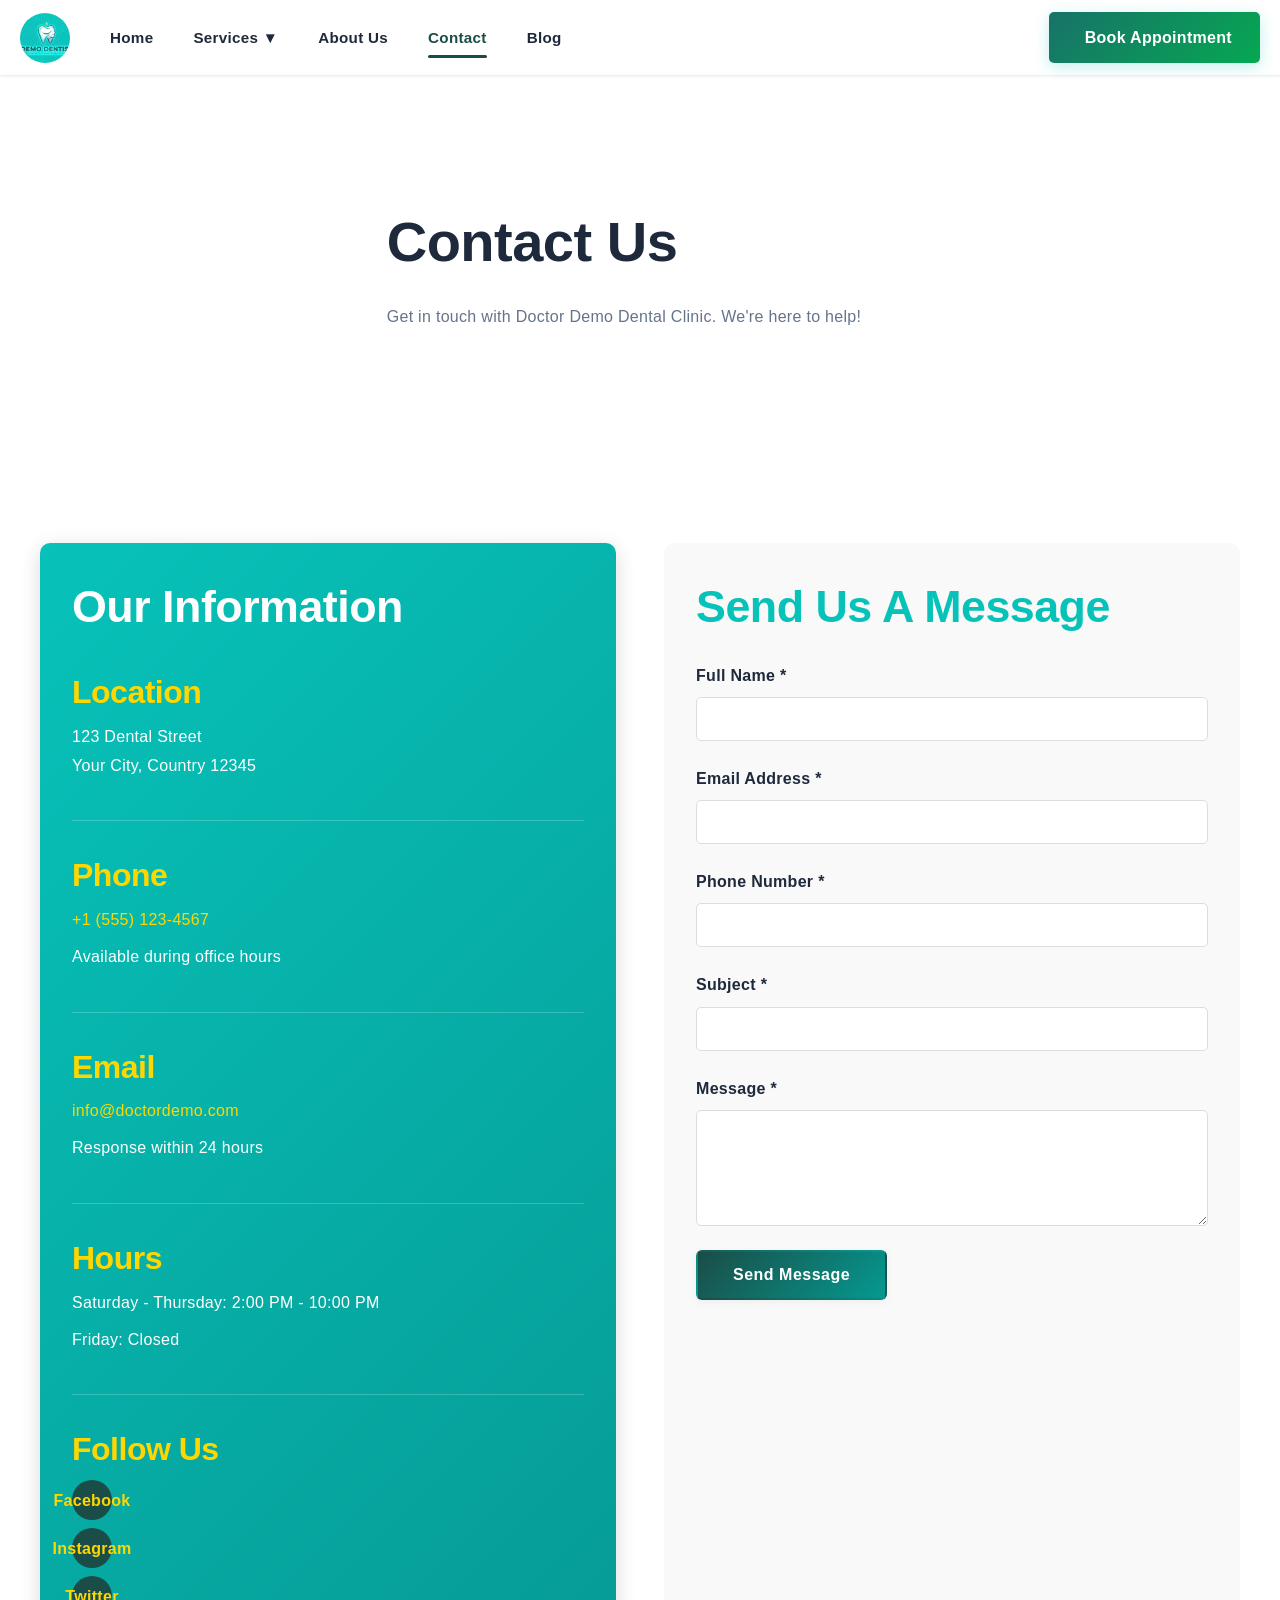
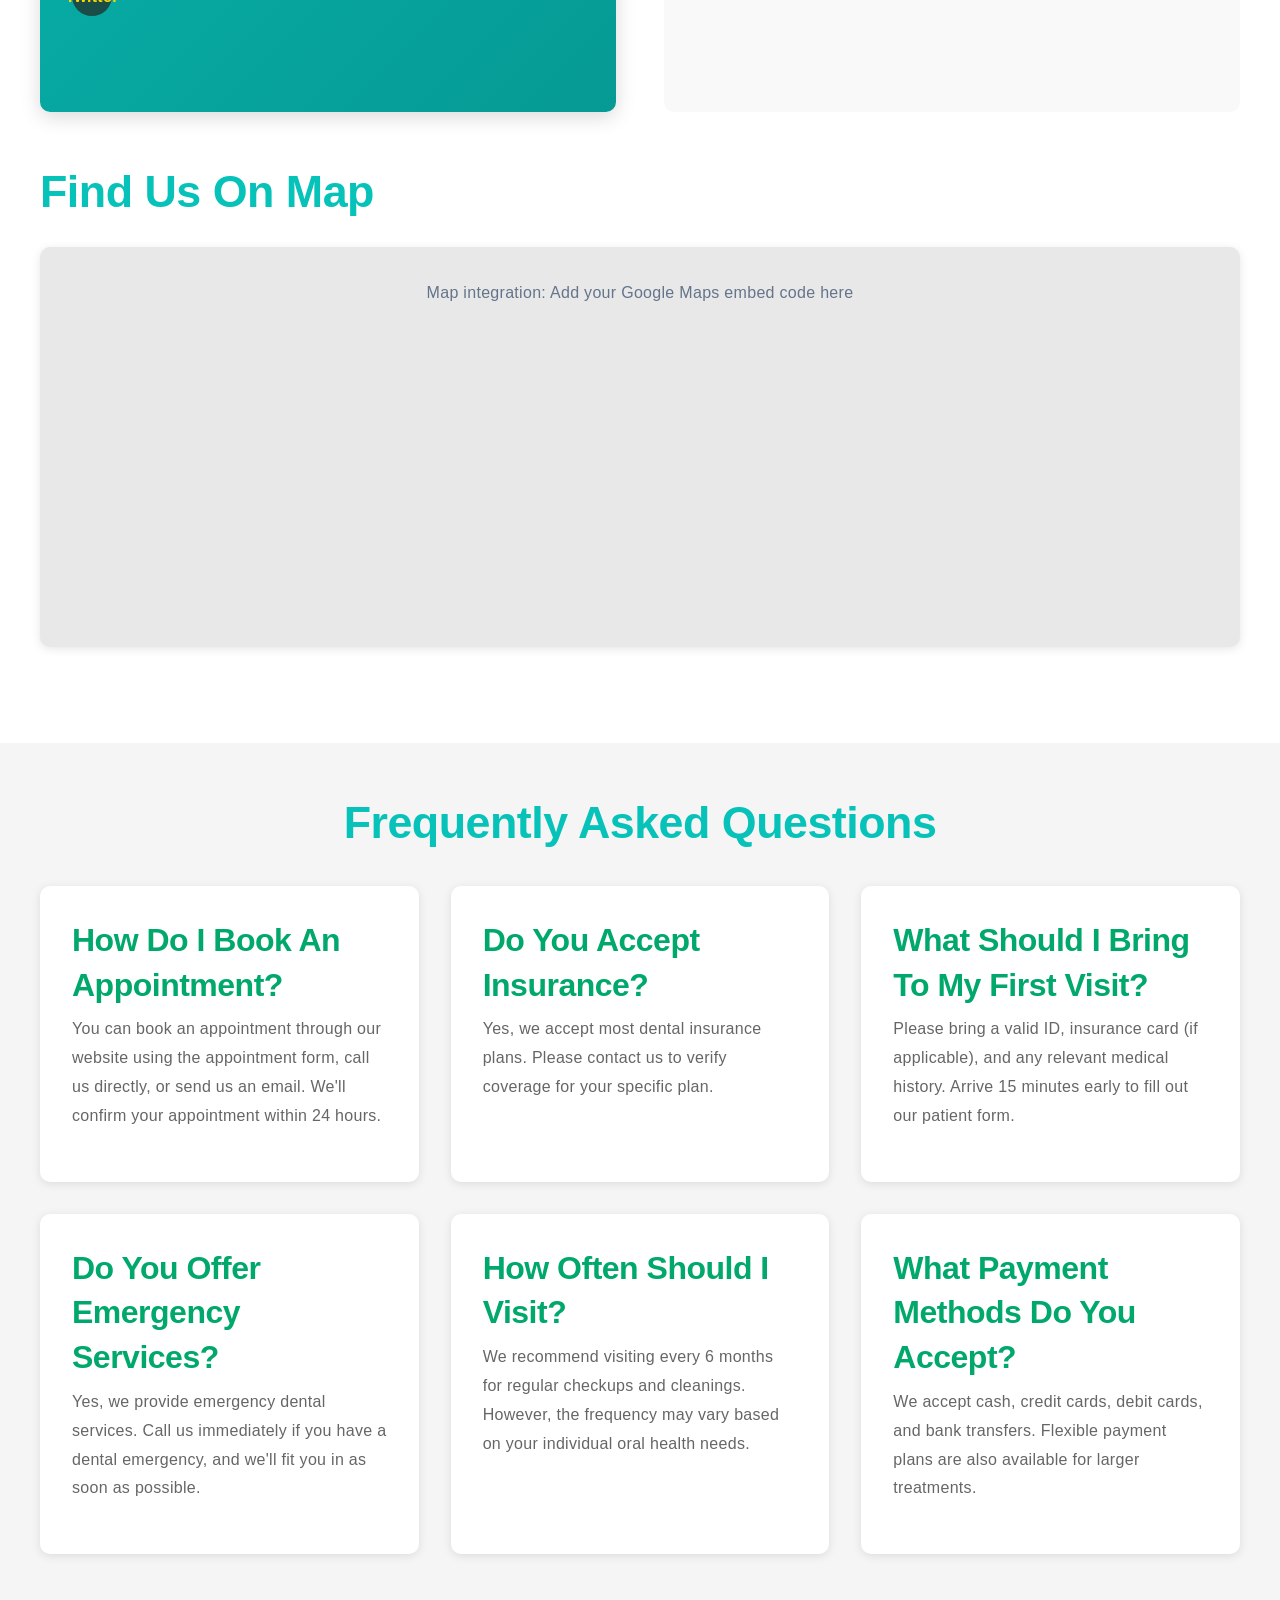
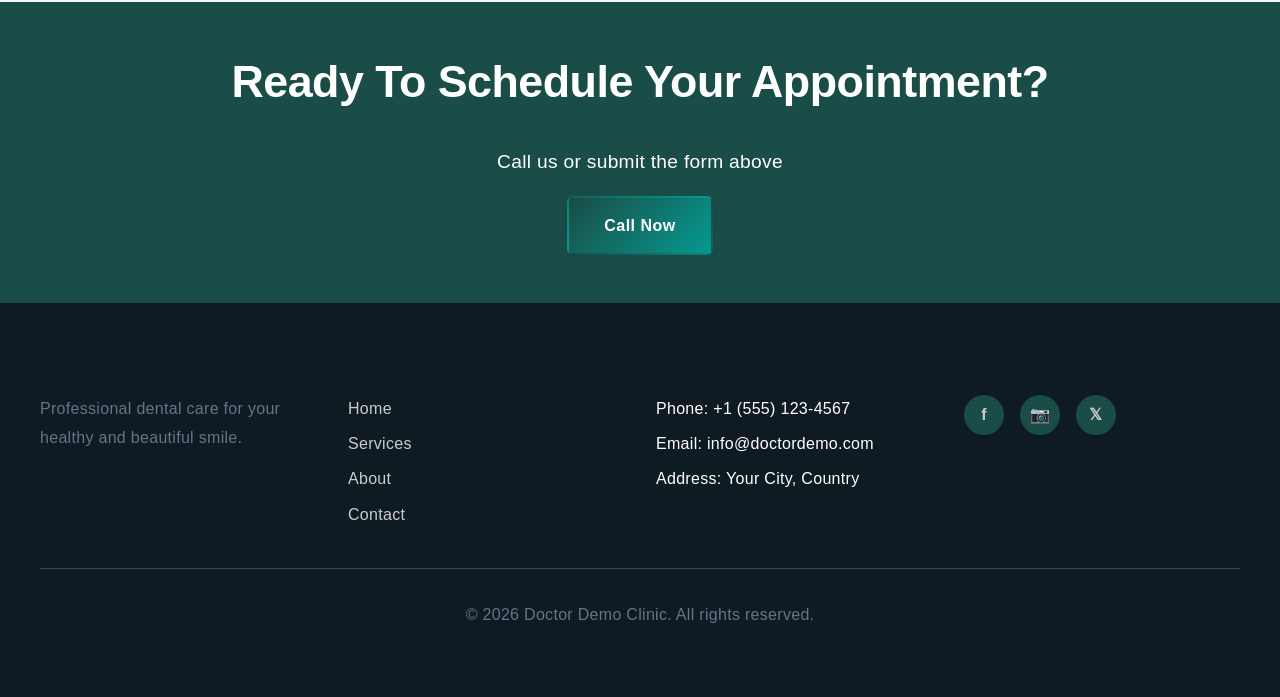
<file: pages/contact.html>
<!DOCTYPE html>
<html lang="en-US">
<head>
    <meta charset="UTF-8">
    <meta name="viewport" content="width=device-width, initial-scale=1.0">
    <meta name="description" content="Contact Doctor Demo Dental Clinic. Get in touch for appointments, questions, or more information about our services.">
    <title>Contact Us - Doctor Demo Dental Clinic</title>
    <link rel="stylesheet" href="../assets/css/style.css">
    <link rel="stylesheet" href="../assets/css/animations.css">
</head>
<body>
    <!-- Header -->
    <header id="site-header" class="site-header">
        <div class="header-inner">
            <div class="site-branding">
                <a href="../index.html" class="logo-link">
                    <img src="../assets/images/logo.webp" alt="Doctor Demo Logo" class="logo">
                </a>
            </div>
            <nav class="main-nav">
                <div class="menu-toggle" id="menu-toggle">
                    <span></span>
                    <span></span>
                    <span></span>
                </div>
                <ul class="nav-menu" id="nav-menu">
                    <li><a href="../index.html" class="nav-link">Home</a></li>
                    <li class="dropdown">
                        <a href="services.html" class="nav-link">Services ▼</a>
                        <ul class="dropdown-menu">
                            <li><a href="services.html#general">General Dentistry</a></li>
                            <li><a href="services.html#cosmetic">Cosmetic Dentistry</a></li>
                            <li><a href="services.html#implants">Dental Implants</a></li>
                            <li><a href="services.html#aligners">Clear Aligners</a></li>
                        </ul>
                    </li>
                    <li><a href="about.html" class="nav-link">About Us</a></li>
                    <li><a href="contact.html" class="nav-link active">Contact</a></li>
                    <li><a href="blog.html" class="nav-link">Blog</a></li>
                </ul>
            </nav>
            <a href="https://wa.me/8801XXXXXXXXX" target="_blank" class="btn-appointment whatsapp-btn">
                <i class="fa-brands fa-whatsapp"></i> Book Appointment
            </a>
        </div>
    </header>

    <!-- Main Content -->
    <main>
        <!-- Contact Hero -->
        <section class="hero" style="padding: 3rem 20px;">
            <div class="hero-content">
                <h1>Contact Us</h1>
                <p>Get in touch with Doctor Demo Dental Clinic. We're here to help!</p>
            </div>
        </section>

        <!-- Contact Section -->
        <section class="contact-section">
            <div class="container">
                <div class="contact-main">
                    <!-- Contact Info -->
                    <div class="contact-info">
                        <h2>Our Information</h2>
                        
                        <div class="contact-item">
                            <h3>Location</h3>
                            <p>123 Dental Street<br>Your City, Country 12345</p>
                        </div>
                        
                        <div class="contact-item">
                            <h3>Phone</h3>
                            <p><a href="tel:+15551234567">+1 (555) 123-4567</a></p>
                            <p>Available during office hours</p>
                        </div>
                        
                        <div class="contact-item">
                            <h3>Email</h3>
                            <p><a href="mailto:info@doctordemo.com">info@doctordemo.com</a></p>
                            <p>Response within 24 hours</p>
                        </div>
                        
                        <div class="contact-item">
                            <h3>Hours</h3>
                            <p>Saturday - Thursday: 2:00 PM - 10:00 PM</p>
                            <p>Friday: Closed</p>
                        </div>

                        <div class="contact-item social-section">
                            <h3>Follow Us</h3>
                            <div class="social-links" style="color: white;">
                                <a href="#" title="Facebook">Facebook</a>
                                <a href="#" title="Instagram">Instagram</a>
                                <a href="#" title="Twitter">Twitter</a>
                            </div>
                        </div>
                    </div>

                    <!-- Contact Form -->
                    <div class="contact-form-wrapper">
                        <h2>Send Us a Message</h2>
                        <form class="contact-form" id="contact-form">
                            <div class="form-group">
                                <label for="contact-name">Full Name *</label>
                                <input type="text" id="contact-name" name="name" required>
                            </div>
                            
                            <div class="form-group">
                                <label for="contact-email">Email Address *</label>
                                <input type="email" id="contact-email" name="email" required>
                            </div>
                            
                            <div class="form-group">
                                <label for="contact-phone">Phone Number *</label>
                                <input type="tel" id="contact-phone" name="phone" required>
                            </div>
                            
                            <div class="form-group">
                                <label for="contact-subject">Subject *</label>
                                <input type="text" id="contact-subject" name="subject" required>
                            </div>
                            
                            <div class="form-group">
                                <label for="contact-message">Message *</label>
                                <textarea id="contact-message" name="message" rows="5" required></textarea>
                            </div>
                            
                            <button type="submit" class="btn btn-primary">Send Message</button>
                        </form>
                    </div>
                </div>

                <!-- Map Section -->
                <div class="map-section">
                    <h2>Find Us on Map</h2>
                    <div class="map-container" id="map-placeholder">
                        <p style="text-align: center; padding: 2rem;">
                            Map integration: Add your Google Maps embed code here
                        </p>
                    </div>
                </div>
            </div>
        </section>

        <!-- FAQ Section -->
        <section class="faq-section">
            <div class="container">
                <h2>Frequently Asked Questions</h2>
                
                <div class="faq-grid">
                    <div class="faq-item">
                        <h3>How do I book an appointment?</h3>
                        <p>You can book an appointment through our website using the appointment form, call us directly, or send us an email. We'll confirm your appointment within 24 hours.</p>
                    </div>
                    
                    <div class="faq-item">
                        <h3>Do you accept insurance?</h3>
                        <p>Yes, we accept most dental insurance plans. Please contact us to verify coverage for your specific plan.</p>
                    </div>
                    
                    <div class="faq-item">
                        <h3>What should I bring to my first visit?</h3>
                        <p>Please bring a valid ID, insurance card (if applicable), and any relevant medical history. Arrive 15 minutes early to fill out our patient form.</p>
                    </div>
                    
                    <div class="faq-item">
                        <h3>Do you offer emergency services?</h3>
                        <p>Yes, we provide emergency dental services. Call us immediately if you have a dental emergency, and we'll fit you in as soon as possible.</p>
                    </div>
                    
                    <div class="faq-item">
                        <h3>How often should I visit?</h3>
                        <p>We recommend visiting every 6 months for regular checkups and cleanings. However, the frequency may vary based on your individual oral health needs.</p>
                    </div>
                    
                    <div class="faq-item">
                        <h3>What payment methods do you accept?</h3>
                        <p>We accept cash, credit cards, debit cards, and bank transfers. Flexible payment plans are also available for larger treatments.</p>
                    </div>
                </div>
            </div>
        </section>

        <!-- CTA Section -->
        <section class="hours-section">
            <div class="container">
                <h2>Ready to Schedule Your Appointment?</h2>
                <p style="color: white; font-size: 1.2rem; margin: 1rem 0;">Call us or submit the form above</p>
                <a href="tel:+15551234567" class="btn btn-primary">Call Now</a>
            </div>
        </section>
    </main>

    <!-- Footer -->
    <footer class="site-footer">
        <div class="container">
            <div class="footer-content">
                <div class="footer-section">
                    <h4>Doctor Demo Clinic</h4>
                    <p>Professional dental care for your healthy and beautiful smile.</p>
                </div>
                <div class="footer-section">
                    <h4>Quick Links</h4>
                    <ul>
                        <li><a href="../index.html">Home</a></li>
                        <li><a href="services.html">Services</a></li>
                        <li><a href="about.html">About</a></li>
                        <li><a href="contact.html">Contact</a></li>
                    </ul>
                </div>
                <div class="footer-section">
                    <h4>Contact Info</h4>
                    <ul>
                        <li>Phone: +1 (555) 123-4567</li>
                        <li>Email: info@doctordemo.com</li>
                        <li>Address: Your City, Country</li>
                    </ul>
                </div>
                <div class="footer-section">
                    <h4>Follow Us</h4>
                    <div class="social-links">
                        <a href="#" title="Facebook">f</a>
                        <a href="#" title="Instagram">📷</a>
                        <a href="#" title="Twitter">𝕏</a>
                    </div>
                </div>
            </div>
            <div class="footer-bottom">
                <p>&copy; 2026 Doctor Demo Clinic. All rights reserved.</p>
            </div>
        </div>
    </footer>

    <script src="../assets/js/main.js"></script>
    <script>
        // Handle contact form submission
        document.getElementById('contact-form').addEventListener('submit', function(e) {
            e.preventDefault();
            
            const name = this.querySelector('#contact-name').value;
            const email = this.querySelector('#contact-email').value;
            const phone = this.querySelector('#contact-phone').value;
            const subject = this.querySelector('#contact-subject').value;
            const message = this.querySelector('#contact-message').value;
            
            // Show success message
            alert(`Thank you ${name}! Your message has been received. We'll contact you soon at ${email} or ${phone}.`);
            
            // Reset form
            this.reset();
        });
    </script>
</body>
</html>

<style>
.contact-section {
    padding: 3rem 20px;
}

.contact-main {
    display: grid;
    grid-template-columns: 1fr 1fr;
    gap: 3rem;
    margin-bottom: 3rem;
}

.contact-info {
    background: linear-gradient(135deg, #07c2b9 0%, #069a94 100%);
    color: white;
    padding: 2rem;
    border-radius: 10px;
    box-shadow: 0 5px 20px rgba(0, 0, 0, 0.15);
}

.contact-info h2 {
    color: white;
    margin-bottom: 2rem;
}

.contact-item {
    margin-bottom: 2rem;
    padding-bottom: 2rem;
    border-bottom: 1px solid rgba(255, 255, 255, 0.2);
}

.contact-item:last-child {
    border-bottom: none;
}

.contact-item h3 {
    color: #ffd700;
    margin-bottom: 0.5rem;
}

.contact-item p {
    color: white;
    margin-bottom: 0.5rem;
}

.contact-item a {
    color: #ffd700;
}

.contact-item a:hover {
    color: white;
}

.social-section {
    margin-top: 2rem;
}

.social-section .social-links {
    display: flex;
    flex-direction: column;
    gap: 0.5rem;
}

.social-section .social-links a {
    padding: 0.5rem 0;
}

.contact-form-wrapper {
    background: #f9f9f9;
    padding: 2rem;
    border-radius: 10px;
}

.contact-form-wrapper h2 {
    color: #07c2b9;
    margin-bottom: 1.5rem;
}

.contact-form {
    display: flex;
    flex-direction: column;
    gap: 1.5rem;
}

.contact-form .form-group input,
.contact-form .form-group textarea {
    width: 100%;
    padding: 12px;
    border: 1px solid #ddd;
    border-radius: 5px;
    font-size: 1rem;
    font-family: inherit;
}

.contact-form .form-group textarea {
    resize: vertical;
}

.contact-form .form-group input:focus,
.contact-form .form-group textarea:focus {
    outline: none;
    border-color: #07c2b9;
    box-shadow: 0 0 0 3px rgba(7, 194, 185, 0.1);
}

.contact-form .btn {
    align-self: flex-start;
}

.map-section {
    margin: 3rem 0;
}

.map-section h2 {
    color: #07c2b9;
    margin-bottom: 1.5rem;
}

.map-container {
    background: #e8e8e8;
    border-radius: 10px;
    overflow: hidden;
    min-height: 400px;
    box-shadow: 0 2px 10px rgba(0, 0, 0, 0.1);
}

.faq-section {
    padding: 3rem 20px;
    background: #f5f5f5;
}

.faq-section h2 {
    text-align: center;
    color: #07c2b9;
    margin-bottom: 2rem;
}

.faq-grid {
    display: grid;
    grid-template-columns: repeat(auto-fit, minmax(300px, 1fr));
    gap: 2rem;
    max-width: 1200px;
    margin: 0 auto;
}

.faq-item {
    background: white;
    padding: 2rem;
    border-radius: 10px;
    box-shadow: 0 2px 10px rgba(0, 0, 0, 0.1);
}

.faq-item h3 {
    color: #00a86b;
    margin-bottom: 0.5rem;
}

.faq-item p {
    color: #666;
}

@media (max-width: 768px) {
    .contact-main {
        grid-template-columns: 1fr;
    }
    
    .map-container {
        min-height: 250px;
    }
    
    .faq-grid {
        grid-template-columns: 1fr;
    }
}
</style>
</file>
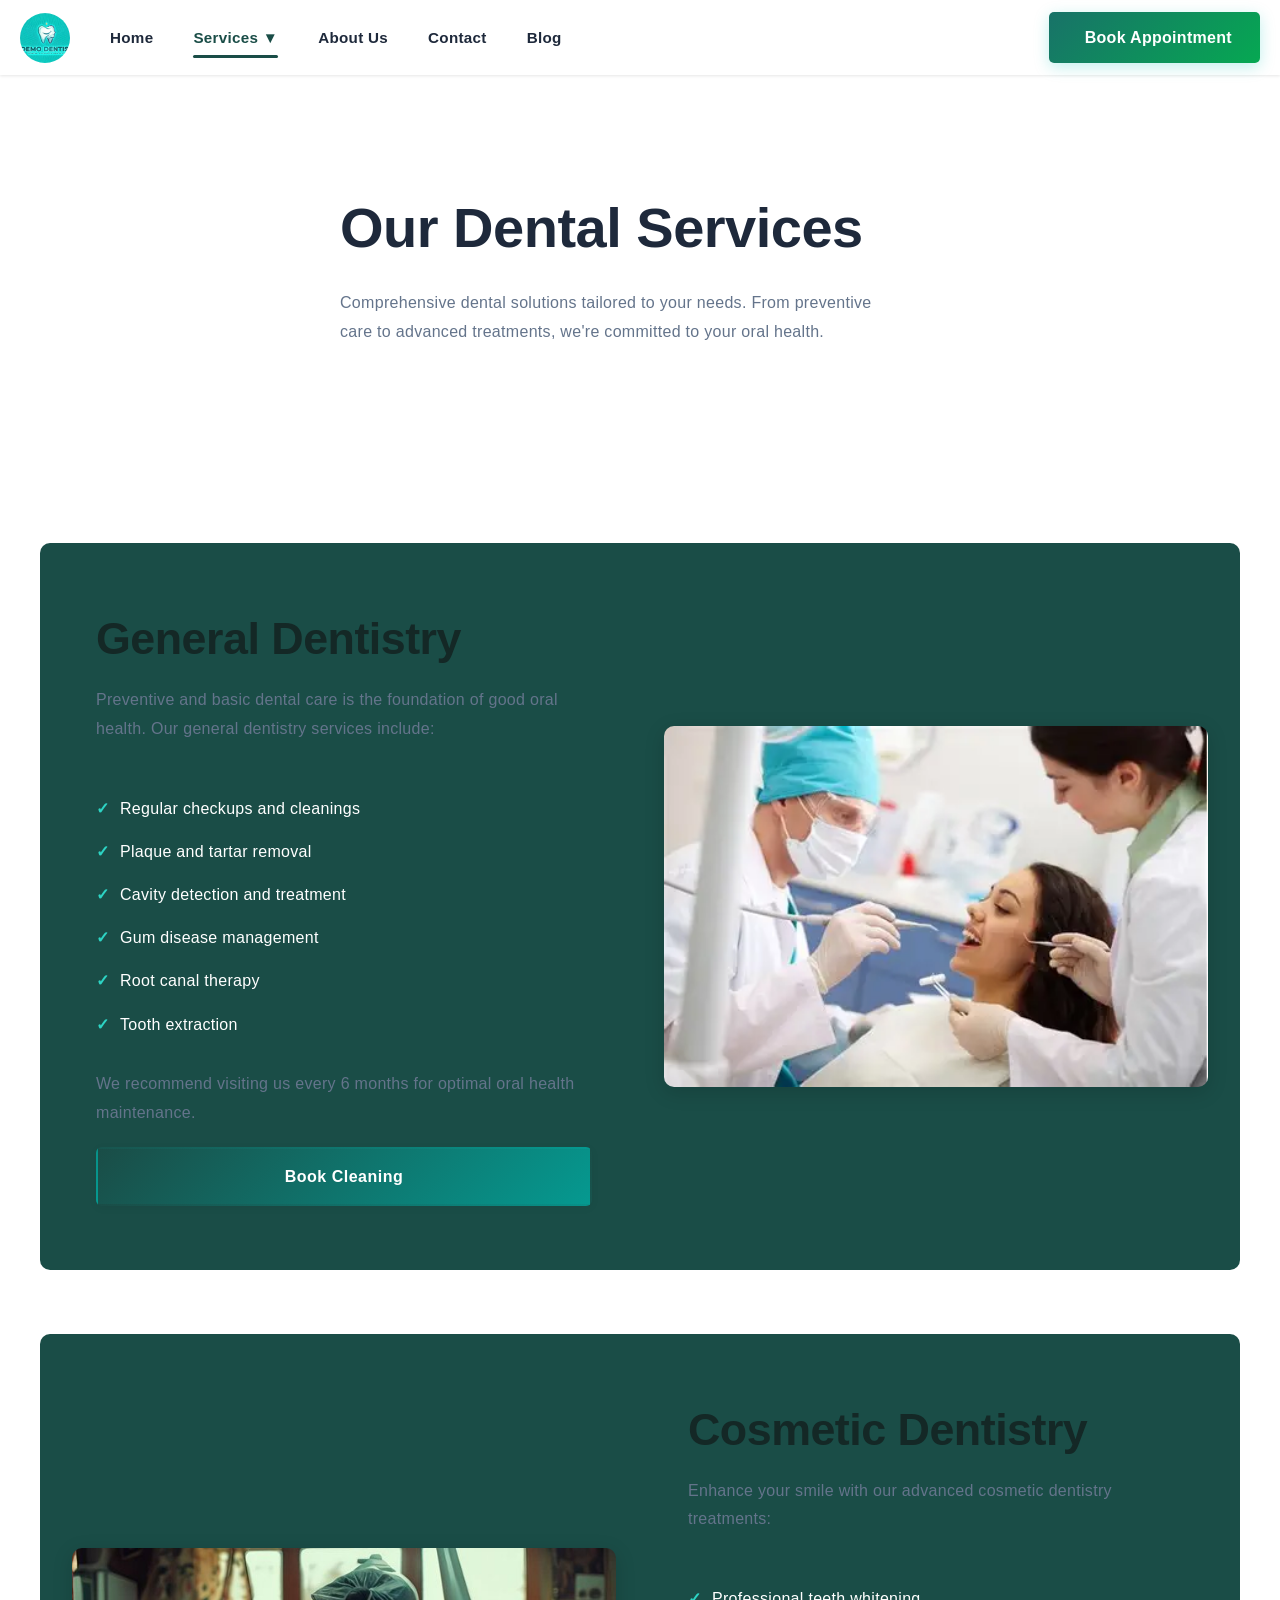
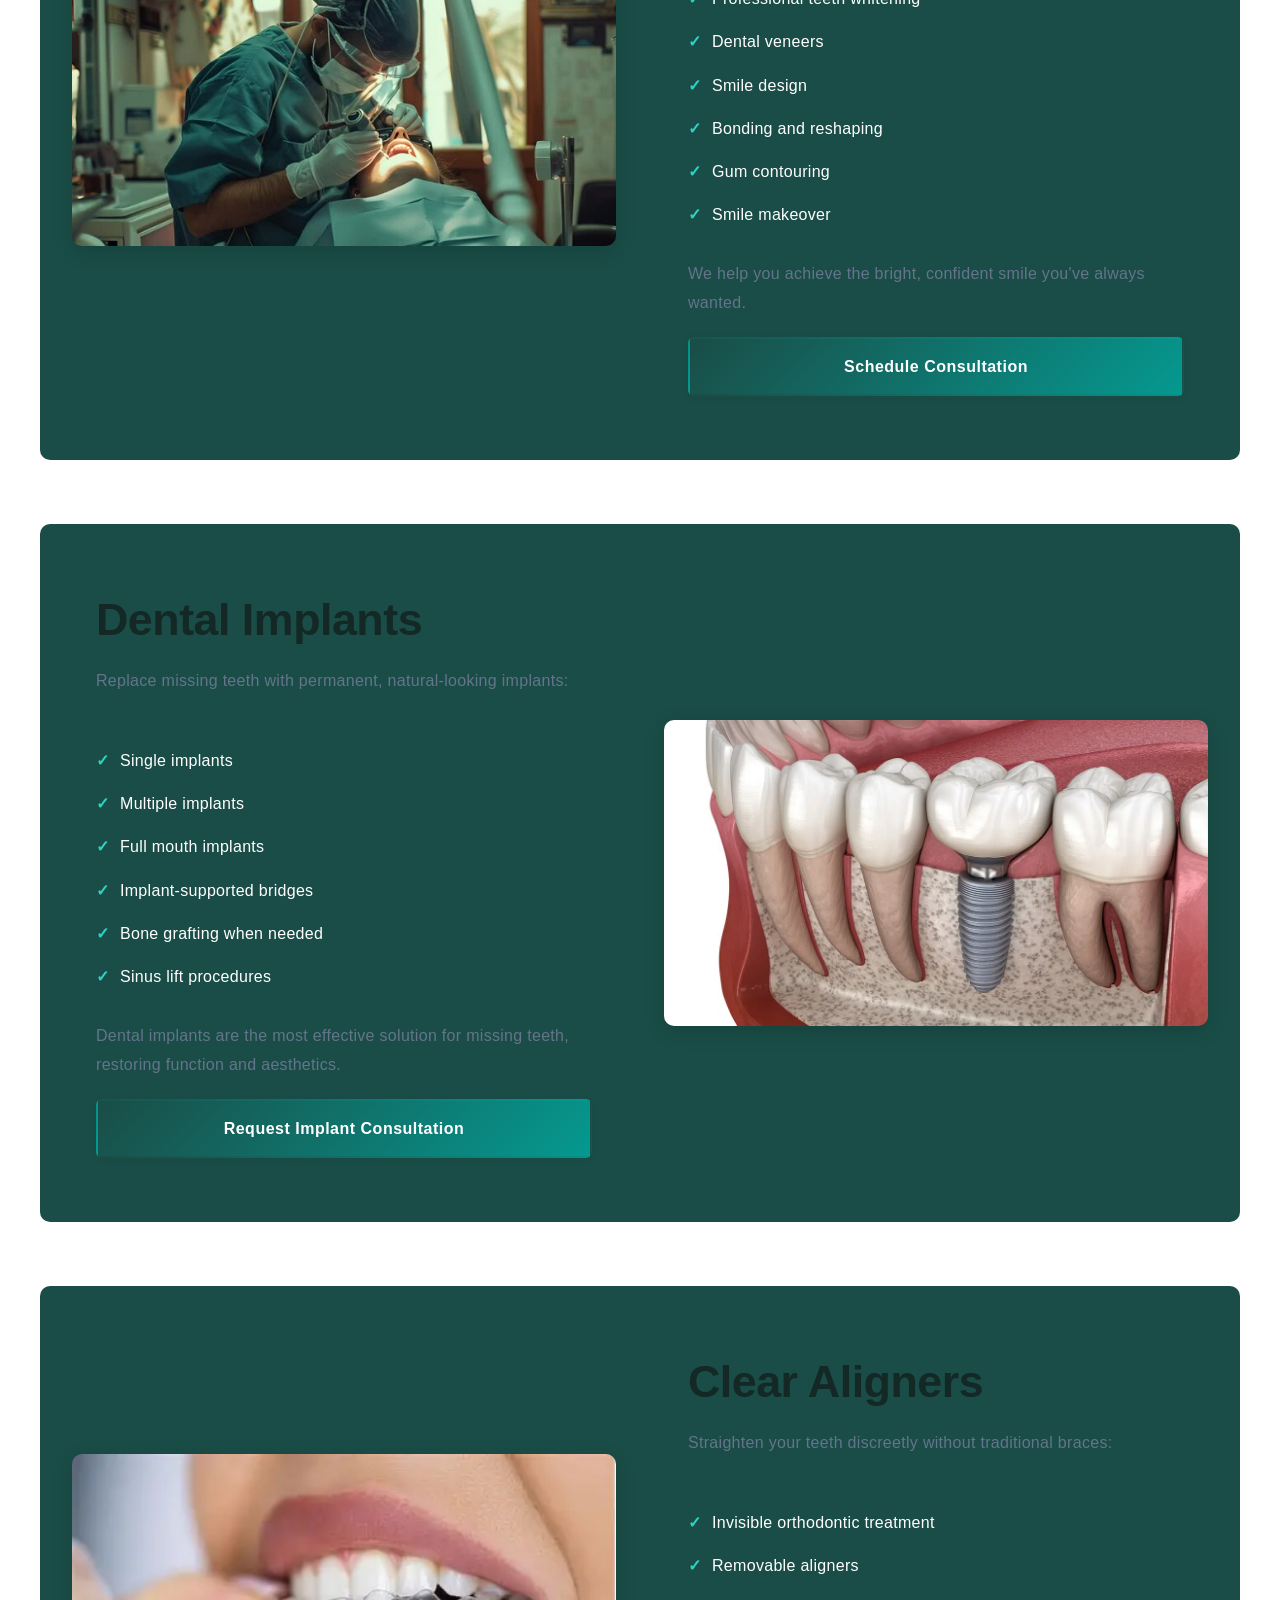
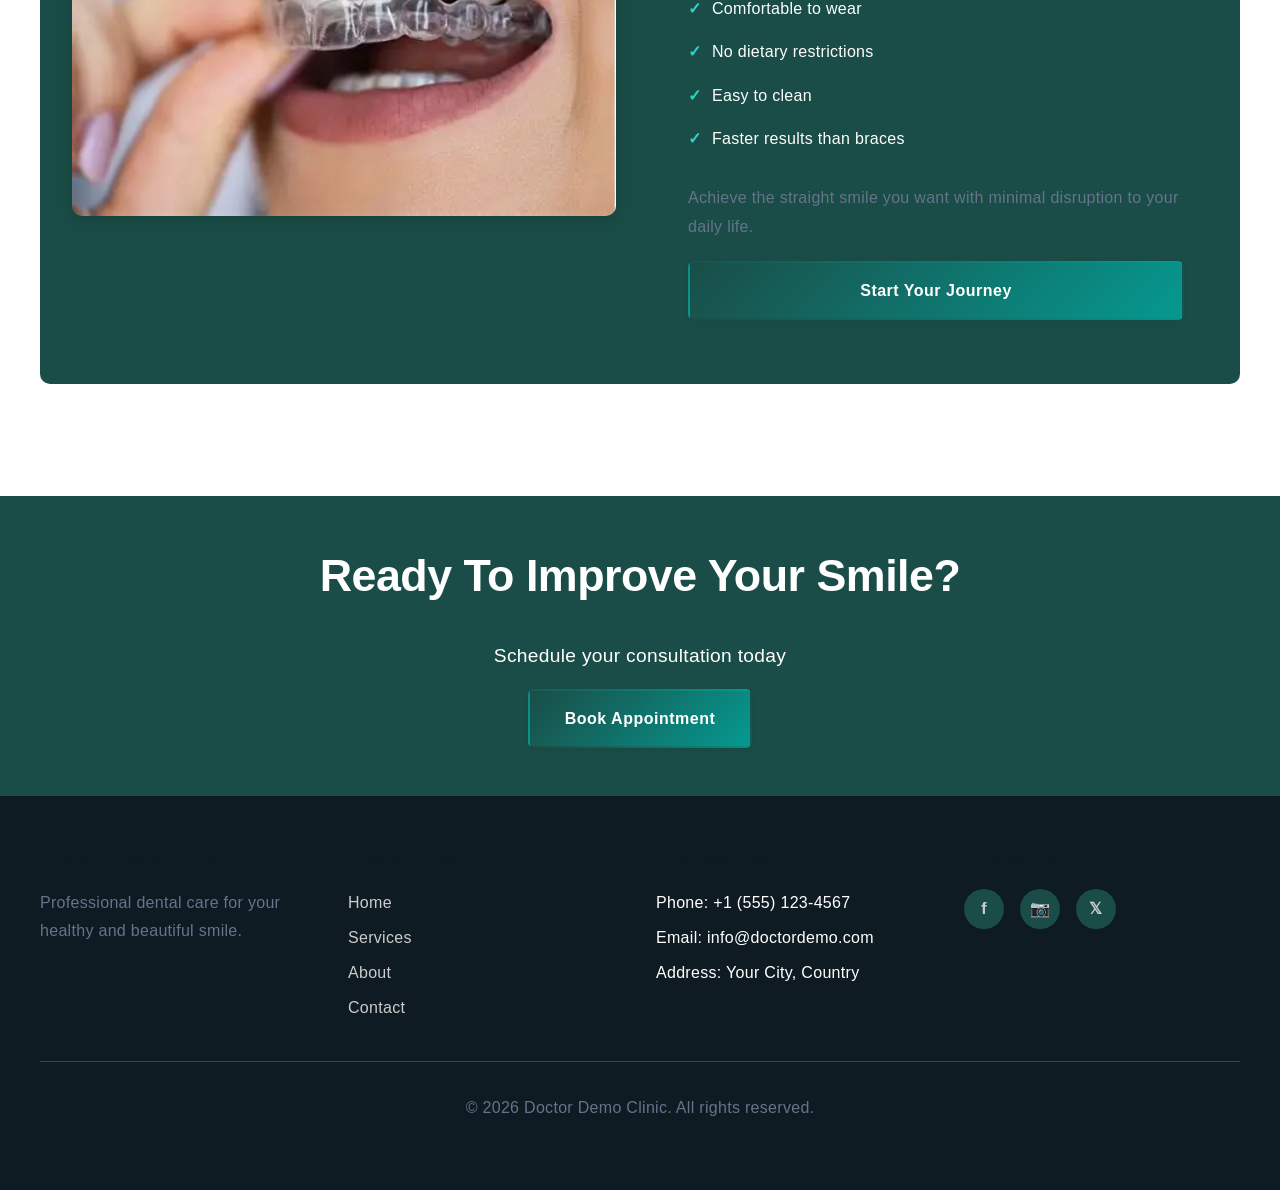
<file: pages/services.html>
<!DOCTYPE html>
<html lang="en-US">
<head>
    <meta charset="UTF-8">
    <meta name="viewport" content="width=device-width, initial-scale=1.0">
    <meta name="description" content="Our dental services include general dentistry, cosmetic treatments, dental implants, and clear aligners.">
    <title>Services - Doctor Demo Dental Clinic</title>
    <link rel="stylesheet" href="../assets/css/style.css">
    <link rel="stylesheet" href="../assets/css/animations.css">
</head>
<body>
    <!-- Header -->
    <header id="site-header" class="site-header">
        <div class="header-inner">
            <div class="site-branding">
                <a href="../index.html" class="logo-link">
                    <img src="../assets/images/logo.webp" alt="Doctor Demo Logo" class="logo">
                </a>
            </div>
            <nav class="main-nav">
                <div class="menu-toggle" id="menu-toggle">
                    <span></span>
                    <span></span>
                    <span></span>
                </div>
                <ul class="nav-menu" id="nav-menu">
                    <li><a href="../index.html" class="nav-link">Home</a></li>
                    <li class="dropdown">
                        <a href="services.html" class="nav-link active">Services ▼</a>
                        <ul class="dropdown-menu">
                            <li><a href="#general">General Dentistry</a></li>
                            <li><a href="#cosmetic">Cosmetic Dentistry</a></li>
                            <li><a href="#implants">Dental Implants</a></li>
                            <li><a href="#aligners">Clear Aligners</a></li>
                        </ul>
                    </li>
                    <li><a href="about.html" class="nav-link">About Us</a></li>
                    <li><a href="contact.html" class="nav-link">Contact</a></li>
                    <li><a href="blog.html" class="nav-link">Blog</a></li>
                </ul>
            </nav>
            <a href="https://wa.me/8801XXXXXXXXX" target="_blank" class="btn-appointment whatsapp-btn">
                <i class="fa-brands fa-whatsapp"></i> Book Appointment
            </a>
        </div>
    </header>

    <!-- Main Content -->
    <main>
        <!-- Services Hero -->
        <section class="hero" style="padding: 3rem 20px;">
            <div class="hero-content">
                <h1>Our Dental Services</h1>
                <p>Comprehensive dental solutions tailored to your needs. From preventive care to advanced treatments, we're committed to your oral health.</p>
            </div>
        </section>

        <!-- Services Detail Section -->
        <section class="services-detail-section">
            <div class="container">
                
                <!-- General Dentistry -->
                <div id="general" class="service-detail">
                    <div class="service-content">
                        <h2>General Dentistry</h2>
                        <p>Preventive and basic dental care is the foundation of good oral health. Our general dentistry services include:</p>
                        <ul class="service-list">
                            <li>Regular checkups and cleanings</li>
                            <li>Plaque and tartar removal</li>
                            <li>Cavity detection and treatment</li>
                            <li>Gum disease management</li>
                            <li>Root canal therapy</li>
                            <li>Tooth extraction</li>
                        </ul>
                        <p>We recommend visiting us every 6 months for optimal oral health maintenance.</p>
                        <a href="contact.html" class="btn btn-primary">Book Cleaning</a>
                    </div>
                    <img src="../assets/images/service-general.webp" alt="General Dentistry" class="service-image">
                </div>

                <!-- Cosmetic Dentistry -->
                <div id="cosmetic" class="service-detail">
                    <div class="service-content">
                        <h2>Cosmetic Dentistry</h2>
                        <p>Enhance your smile with our advanced cosmetic dentistry treatments:</p>
                        <ul class="service-list">
                            <li>Professional teeth whitening</li>
                            <li>Dental veneers</li>
                            <li>Smile design</li>
                            <li>Bonding and reshaping</li>
                            <li>Gum contouring</li>
                            <li>Smile makeover</li>
                        </ul>
                        <p>We help you achieve the bright, confident smile you've always wanted.</p>
                        <a href="contact.html" class="btn btn-primary">Schedule Consultation</a>
                    </div>
                    <img src="../assets/images/service-cosmetic.webp" alt="Cosmetic Dentistry" class="service-image">
                </div>

                <!-- Dental Implants -->
                <div id="implants" class="service-detail">
                    <div class="service-content">
                        <h2>Dental Implants</h2>
                        <p>Replace missing teeth with permanent, natural-looking implants:</p>
                        <ul class="service-list">
                            <li>Single implants</li>
                            <li>Multiple implants</li>
                            <li>Full mouth implants</li>
                            <li>Implant-supported bridges</li>
                            <li>Bone grafting when needed</li>
                            <li>Sinus lift procedures</li>
                        </ul>
                        <p>Dental implants are the most effective solution for missing teeth, restoring function and aesthetics.</p>
                        <a href="contact.html" class="btn btn-primary">Request Implant Consultation</a>
                    </div>
                    <img src="../assets/images/service-implants.webp" alt="Dental Implants" class="service-image">
                </div>

                <!-- Clear Aligners -->
                <div id="aligners" class="service-detail">
                    <div class="service-content">
                        <h2>Clear Aligners</h2>
                        <p>Straighten your teeth discreetly without traditional braces:</p>
                        <ul class="service-list">
                            <li>Invisible orthodontic treatment</li>
                            <li>Removable aligners</li>
                            <li>Comfortable to wear</li>
                            <li>No dietary restrictions</li>
                            <li>Easy to clean</li>
                            <li>Faster results than braces</li>
                        </ul>
                        <p>Achieve the straight smile you want with minimal disruption to your daily life.</p>
                        <a href="contact.html" class="btn btn-primary">Start Your Journey</a>
                    </div>
                    <img src="../assets/images/service-aligners.webp" alt="Clear Aligners" class="service-image">
                </div>

            </div>
        </section>

        <!-- CTA Section -->
        <section class="hours-section">
            <div class="container">
                <h2>Ready to Improve Your Smile?</h2>
                <p style="color: white; font-size: 1.2rem; margin: 1rem 0;">Schedule your consultation today</p>
                <a href="contact.html" class="btn btn-primary">Book Appointment</a>
            </div>
        </section>
    </main>

    <!-- Footer -->
    <footer class="site-footer">
        <div class="container">
            <div class="footer-content">
                <div class="footer-section">
                    <h4>Doctor Demo Clinic</h4>
                    <p>Professional dental care for your healthy and beautiful smile.</p>
                </div>
                <div class="footer-section">
                    <h4>Quick Links</h4>
                    <ul>
                        <li><a href="../index.html">Home</a></li>
                        <li><a href="services.html">Services</a></li>
                        <li><a href="about.html">About</a></li>
                        <li><a href="contact.html">Contact</a></li>
                    </ul>
                </div>
                <div class="footer-section">
                    <h4>Contact Info</h4>
                    <ul>
                        <li>Phone: +1 (555) 123-4567</li>
                        <li>Email: info@doctordemo.com</li>
                        <li>Address: Your City, Country</li>
                    </ul>
                </div>
                <div class="footer-section">
                    <h4>Follow Us</h4>
                    <div class="social-links">
                        <a href="#" title="Facebook">f</a>
                        <a href="#" title="Instagram">📷</a>
                        <a href="#" title="Twitter">𝕏</a>
                    </div>
                </div>
            </div>
            <div class="footer-bottom">
                <p>&copy; 2026 Doctor Demo Clinic. All rights reserved.</p>
            </div>
        </div>
    </footer>

    <script src="../assets/js/main.js"></script>
</body>
</html>

<style>
.services-detail-section {
    padding: 3rem 20px;
}

.service-detail {
    display: grid;
    grid-template-columns: 1fr 1fr;
    gap: 3rem;
    align-items: center;
    margin-bottom: 4rem;
    padding: 2rem;
    background-color: #1a4d47;
    border-radius: 10px;
}

.service-detail:nth-child(even) {
    direction: rtl;
}

.service-detail:nth-child(even) .service-content {
    direction: ltr;
}

.service-content h2 {
    color: #142826;
    margin-bottom: 1rem;
}

.service-list {
    list-style: none;
    margin: 1.5rem 0;
}

.service-list li {
    padding: 0.5rem 0;
    padding-left: 1.5rem;
    position: relative;
    color: white;
}

.service-list li:before {
    content: "✓";
    position: absolute;
    left: 0;
    color: #2dd4c4;
    font-weight: bold;
}

.aboutColor {
    color: white !important;
}

.service-image {
    max-width: 100%;
    height: auto;
    border-radius: 10px;
    box-shadow: 0 5px 20px rgba(0, 0, 0, 0.15);
}

@media (max-width: 768px) {
    .service-detail {
        grid-template-columns: 1fr;
        direction: ltr !important;
    }
    
    .service-detail:nth-child(even) .service-content {
        direction: ltr;
    }
}
</style>
</file>
<file: assets/css/style.css>
/* ====================================
   Doctor Demo - Main Stylesheet
   Professional Dental Clinic
   ==================================== */

/* Root Variables - Enhanced Color Scheme */
:root {
    --primary-color: #1a4d47;
    --primary-dark: #059990;
    --primary-light: #1a4d47;
    --secondary-color: #0f1b22;
    --accent-color: #ff6b35;
    --success-color: #10b981;
    --warning-color: #f59e0b;
    --danger-color: #ef4444;
    --dark-bg: #0f1b22;
    --light-bg: #f8fafc;
    --white-bg: #ffffff;
    --text-dark: #1e293b;
    --text-light: #64748b;
    --text-muted: #94a3b8;
    --border-color: #e2e8f0;
    --border-light: #f1f5f9;
    --shadow: 0 1px 3px rgba(0, 0, 0, 0.1);
    --shadow-md: 0 4px 12px rgba(7, 194, 185, 0.12);
    --shadow-lg: 0 10px 30px rgba(7, 194, 185, 0.18);
    --shadow-xl: 0 20px 60px rgba(7, 194, 185, 0.25);
    --transition: all 0.3s cubic-bezier(0.25, 0.46, 0.45, 0.94);
}

/* ====================================
   Global Styles
   ==================================== */

* {
    margin: 0;
    padding: 0;
    box-sizing: border-box;
}

html {
    scroll-behavior: smooth;
    -webkit-font-smoothing: antialiased;
    -moz-osx-font-smoothing: grayscale;
}

body {
    font-family: 'Roboto', 'Plus Jakarta Sans', -apple-system, BlinkMacSystemFont, 'Segoe UI', sans-serif;
    color: var(--text-dark);
    background-color: var(--white-bg);
    line-height: 1.7;
    font-size: 16px;
    font-weight: 400;
    letter-spacing: 0.3px;
}

/* Typography */
h1, h2, h3, h4, h5, h6 {
    font-family: 'Plus Jakarta Sans', 'Roboto', sans-serif;
    font-weight: 700;
    margin-bottom: 1.2rem;
    line-height: 1.3;
    color: var(--text-dark);
    letter-spacing: -0.5px;
}

h1 { 
    font-size: 4rem;
    font-weight: 700;
    line-height: 1.4;
    margin-bottom: 1.5rem;
    letter-spacing: -0.5px;
    text-transform: capitalize;
    color: var(--secondary-color);
}

h2 { 
    font-size: 2.8rem;
    font-weight: 700;
    line-height: 1.4em;
    margin-bottom: 2rem;
    text-transform: capitalize;
    color: var(--secondary-color);
}

h3 { 
    font-size: 2rem;
    font-weight: 700;
    line-height: 1.4;
    margin-bottom: 1.5rem;
    text-transform: capitalize;
    color: var(--primary-color);
}

h4 { 
    font-size: 1.35rem;
    font-weight: 600;
    margin-bottom: 1rem;
    text-transform: capitalize;
}

h5 { 
    font-size: 1.15rem;
    font-weight: 600;
    margin-bottom: 0.75rem;
    text-transform: capitalize;
}

h6 { 
    font-size: 1rem;
    font-weight: 600;
    margin-bottom: 0.5rem;
    text-transform: capitalize;
}

p {
    margin-bottom: 1.2rem;
    color: var(--text-light);
    line-height: 1.8;
    font-size: 1rem;
    font-weight: 500;
}

small {
    font-size: 0.875rem;
    color: var(--text-muted);
}

a {
    color: var(--primary-color);
    text-decoration: none;
    transition: color 0.3s ease;
}

a:hover {
    color: var(--secondary-color);
}

.container {
    max-width: 1300px;
    margin: 0 auto;
    padding: 0 20px;
}

/* ====================================
   Buttons
   ==================================== */

.btn {
    display: inline-block;
    padding: 14px 35px;
    border: 2px solid transparent;
    border-radius: 6px;
    font-size: 1rem;
    font-weight: 600;
    cursor: pointer;
    transition: var(--transition);
    text-decoration: none;
    text-align: center;
    letter-spacing: 0.5px;
    box-shadow: 0 2px 8px rgba(0, 0, 0, 0.05);
}

.btn:hover {
    transform: translateY(-2px);
    box-shadow: var(--shadow-md);
}

.btn-primary {
    background: linear-gradient(135deg, var(--primary-color), var(--primary-dark));
    color: white;
    font-weight: 700;
}

.btn-primary:hover {
    background: linear-gradient(135deg, var(--primary-dark), #058079);
    box-shadow: 0 12px 40px rgba(7, 194, 185, 0.35);
    transform: translateY(-3px);
}

.btn-primary:active {
    transform: translateY(0);
    box-shadow: 0 4px 10px rgba(7, 194, 185, 0.2);
}

.btn-secondary {
    background-color: transparent;
    color: var(--primary-color);
    border: 2px solid var(--primary-color);
    font-weight: 600;
}

.btn-secondary:hover {
    background-color: var(--primary-color);
    color: white;
}

.btn-link {
    color: var(--secondary-color);
    font-weight: 600;
    padding: 0;
    display: inline-block;
    transition: var(--transition);
}

.btn-link:hover {
    color: var(--primary-color);
    transform: translateX(3px);
}

/* WhatsApp Button Styles */
.whatsapp-btn {
    background: linear-gradient(135deg, #187268 0%, #06a852 100%) !important;
    color: white !important;
    font-weight: 700;
    display: inline-flex;
    align-items: center;
    gap: 8px;
    border-radius: 8px;
}

.whatsapp-btn i {
    font-size: 1.1em;
    display: flex;
    align-items: center;
}

.whatsapp-btn:hover {
    background: linear-gradient(135deg, #20ba58 0%, #1da851 100%) !important;
    box-shadow: 0 12px 40px rgba(37, 211, 102, 0.35) !important;
    transform: translateY(-3px) !important;
}

.whatsapp-btn:active {
    transform: translateY(0) !important;
    box-shadow: 0 4px 10px rgba(37, 211, 102, 0.2) !important;
}

.btn-lg {
    padding: 16px 45px;
    font-size: 1.15rem;
    border-radius: 8px;
}

/* Floating WhatsApp Button */
.whatsapp-float {
    position: fixed;
    bottom: 25px;
    right: 25px;
    width: 60px;
    height: 60px;
    background: linear-gradient(135deg, #25d366 0%, #20ba58 100%);
    border-radius: 50%;
    display: flex;
    align-items: center;
    justify-content: center;
    cursor: pointer;
    z-index: 999;
    box-shadow: 0 6px 30px rgba(37, 211, 102, 0.4);
    transition: all 0.3s cubic-bezier(0.25, 0.46, 0.45, 0.94);
    border: none;
    text-decoration: none;
}

.whatsapp-float i {
    font-size: 28px;
    color: white;
    display: flex;
    align-items: center;
    justify-content: center;
}

.whatsapp-float:hover {
    transform: scale(1.15) translateY(-5px);
    box-shadow: 0 10px 40px rgba(37, 211, 102, 0.5);
}

.whatsapp-float:active {
    transform: scale(0.95);
    box-shadow: 0 4px 15px rgba(37, 211, 102, 0.3);
}

.whatsapp-tooltip {
    position: absolute;
    bottom: 75px;
    right: 0;
    background: #25d366;
    color: white;
    padding: 10px 15px;
    border-radius: 6px;
    white-space: nowrap;
    font-size: 0.9rem;
    font-weight: 600;
    opacity: 0;
    visibility: hidden;
    transform: translateY(10px);
    transition: all 0.3s ease;
    pointer-events: none;
}

.whatsapp-float:hover .whatsapp-tooltip {
    opacity: 1;
    visibility: visible;
    transform: translateY(0);
}

/* ====================================
   Header & Navigation
   ==================================== */

.site-header {
    background: white;
    box-shadow: var(--shadow);
    position: sticky;
    top: 0;
    z-index: 100;
}

.header-inner {
    display: flex;
    align-items: center;
    justify-content: space-between;
    padding: 0.75rem 20px;
    max-width: 1400px;
    margin: 0 auto;
    gap: 1rem;
}

.site-branding {
    flex-shrink: 0;
}

.logo {
    height: 50px;
    width: 50px;
    border-radius: 50%;
    object-fit: cover;
    transition: transform 0.3s ease;
    display: block;
}

.logo-link:hover .logo {
    transform: scale(1.05);
}

.main-nav {
    flex: 1;
    margin: 0 1.5rem;
}

.nav-menu {
    display: flex;
    list-style: none;
    gap: 2.5rem;
    align-items: center;
}

.nav-link {
    color: var(--text-dark);
    font-weight: 600;
    font-size: 0.95rem;
    transition: color 0.3s ease;
    position: relative;
    padding-bottom: 0.25rem;
}

.nav-link:hover,
.nav-link.active {
    color: var(--primary-color);
}

.nav-link.active::after {
    content: '';
    position: absolute;
    bottom: -8px;
    left: 0;
    right: 0;
    height: 3px;
    background-color: var(--primary-color);
    border-radius: 2px;
}

.dropdown {
    position: relative;
}

.dropdown-menu {
    position: absolute;
    top: 100%;
    left: 0;
    background: white;
    list-style: none;
    min-width: 220px;
    box-shadow: 0 10px 30px rgba(0, 0, 0, 0.12);
    border-radius: 8px;
    padding: 0.75rem 0;
    display: none;
    margin-top: 1rem;
    border-top: 3px solid var(--primary-color);
}

.dropdown:hover .dropdown-menu {
    display: block;
    animation: slideDown 0.3s cubic-bezier(0.25, 0.46, 0.45, 0.94);
}

.dropdown-menu li {
    border-bottom: none;
}

.dropdown-menu li:last-child {
    border-bottom: none;
}

.dropdown-menu a {
    display: block;
    padding: 0.9rem 1.5rem;
    color: var(--text-dark);
    font-weight: 600;
    transition: all 0.3s ease;
}

.dropdown-menu a:hover {
    background-color: var(--light-bg);
    color: var(--primary-color);
    padding-left: 2rem;
}

.btn-appointment {
    background-color: var(--primary-color);
    color: white;
    padding: 12px 28px;
    border-radius: 5px;
    font-weight: 700;
    transition: all 0.3s ease;
    box-shadow: 0 4px 15px rgba(7, 194, 185, 0.25);
    display: inline-flex;
    align-items: center;
    gap: 8px;
}

.btn-appointment i {
    font-size: 1.1em;
    display: flex;
    align-items: center;
}

.btn-appointment:hover {
    background-color: var(--primary-dark);
    box-shadow: 0 8px 30px rgba(7, 194, 185, 0.4);
    transform: translateY(-2px);
}

.menu-toggle {
    display: none;
    flex-direction: column;
    background: none;
    border: none;
    cursor: pointer;
    gap: 5px;
    padding: 8px 12px;
    z-index: 150;
    position: relative;
    width: auto;
    height: auto;
    justify-content: center;
    align-items: center;
}

.menu-toggle span {
    display: block;
    width: 28px;
    height: 4px;
    background: #333;
    margin: 0;
    border-radius: 2px;
    transition: all 0.3s cubic-bezier(0.25, 0.46, 0.45, 0.94);
    position: relative;
}

.menu-toggle:hover span {
    background: var(--primary-color);
}

.menu-toggle.active span:nth-child(1) {
    transform: rotate(45deg) translate(10px, 10px);
    background: var(--primary-color);
}

.menu-toggle.active span:nth-child(2) {
    opacity: 0;
    transition: opacity 0.3s ease;
}

.menu-toggle.active span:nth-child(3) {
    transform: rotate(-45deg) translate(8px, -8px);
    background: var(--primary-color);
}

/* Mobile Menu */
@media (max-width: 768px) {
    .header-inner {
        gap: 0.5rem;
        flex-wrap: wrap;
        position: relative;
    }

    .menu-toggle {
        display: flex !important;
        position: fixed;
        top: 12px;
        right: 15px;
        order: 2;
        flex-shrink: 0;
        gap: 6px;
        padding: 12px 16px;
        z-index: 200;
        background: white;
        border-radius: 8px;
        box-shadow: 0 2px 8px rgba(0, 0, 0, 0.1);
        border: 2px solid #f0f0f0;
    }

    .menu-toggle:hover {
        background: #f8f8f8;
        border-color: var(--primary-color);
    }

    .menu-toggle span {
        width: 28px;
        height: 4px;
        background-color: #333333;
        display: block;
        border-radius: 2px;
        transition: all 0.3s cubic-bezier(0.25, 0.46, 0.45, 0.94);
    }

    .menu-toggle.active span:nth-child(1) {
        background: var(--primary-color);
    }

    .menu-toggle.active span:nth-child(3) {
        background: var(--primary-color);
    }

    .site-branding {
        flex: 0 0 auto;
        order: 1;
    }

    .main-nav {
        position: fixed;
        top: 70px;
        left: 0;
        right: 0;
        background: white;
        margin: 0;
        padding: 0;
        width: 100%;
        max-height: calc(100vh - 70px);
        overflow-y: auto;
        box-shadow: var(--shadow-md);
        z-index: 140;
        transform: translateX(-100%);
        transition: transform 0.3s cubic-bezier(0.25, 0.46, 0.45, 0.94);
        display: flex;
        flex-direction: column;
        order: 4;
    }
    
    .main-nav.active {
        transform: translateX(0);
    }
    
    .nav-menu {
        flex-direction: column;
        gap: 0;
        padding: 1rem 0;
        width: 100%;
    }
    
    .nav-link {
        display: block;
        padding: 1.2rem 20px;
        border-bottom: 1px solid var(--border-light);
        font-weight: 600;
        color: var(--text-dark);
        transition: all 0.2s ease;
    }

    .nav-link:hover {
        background-color: var(--light-bg);
        color: var(--primary-color);
        padding-left: 25px;
    }
    
    .nav-link.active::after {
        display: none;
    }
    
    .dropdown-menu {
        position: static;
        display: none;
        box-shadow: none;
        background-color: #f5f5f5;
        margin: 0;
        padding: 0;
        border: none;
    }
    
    .dropdown.active .dropdown-menu {
        display: block;
    }
    
    .dropdown-menu a {
        padding: 1rem 20px 1rem 40px;
        font-size: 0.95rem;
        color: var(--text-dark);
        border: none;
    }

    .dropdown-menu a:hover {
        background-color: #eff1f3;
        color: var(--primary-color);
        padding-left: 45px;
    }

    .btn-appointment {
        padding: 10px 16px;
        font-size: 0.8rem;
        white-space: nowrap;
        margin: 0;
        order: 3;
        flex-shrink: 0;
        position: relative;
        z-index: 101;
    }
}

/* ====================================
   Hero Section
   ==================================== */

.hero {
    background-size: cover;
    background-position: center right;
    background-attachment: fixed;
    background-repeat: no-repeat;
    min-height: 420px;
    display: flex;
    align-items: center;
    justify-content: center;
    position: relative;
    padding: 3rem 20px;
    overflow: hidden;
}

.hero-video {
    position: absolute;
    top: 0;
    left: 0;
    width: 100%;
    height: 100%;
    object-fit: cover;
    z-index: 0;
}

.hero-overlay {
    position: absolute;
    top: 0;
    left: 0;
    right: 0;
    bottom: 0;
    background: linear-gradient(90deg, rgba(255, 255, 255, 0.7) 0%, rgba(255, 255, 255, 0.4) 50%, rgba(255, 255, 255, 0) 100%);
    z-index: 1;
}

.hero-content {
    position: relative;
    z-index: 2;
    max-width: 600px;
    padding-right: 2rem;
}

.hero-subtitle {
    display: block;
    color:var(--primary-color) ; 
    
    font-size: 0.95rem;
    font-weight: 600;
    letter-spacing: 0.5px;
    margin-bottom: 1rem;
    text-transform: uppercase;
}

.hero-content h1 {
    font-size: 3.5rem;
    font-weight: 800;
    line-height: 1.3;
    margin-bottom: 1.5rem;
    color: var(--text-dark);
}

.hero-content h1 .text-primary {
    color: var(--primary-color);
    display: inline;
}

.hero-content p {
    font-size: 1rem;
    line-height: 1.8;
    color: var(--text-light);
    margin-bottom: 2rem;
}

.hero-buttons {
    display: flex;
    gap: 1rem;
}

@media (max-width: 768px) {
    .hero {
        min-height: 500px;
        padding: 2rem 20px;
        background-attachment: scroll;
        background-position: center;
    }

    .hero-overlay {
        background: linear-gradient(90deg, rgba(255, 255, 255, 0.5) 0%, rgba(255, 255, 255, 0.3) 60%, rgba(255, 255, 255, 0.1) 100%);
    }

    .hero-content {
        max-width: 100%;
        padding-right: 0;
        text-align: center;
    }

    .hero-content h1 {
        font-size: 2rem;
        line-height: 1.4;
    }

    .hero-subtitle {
        font-size: 0.85rem;
    }

    .hero-content p {
        font-size: 0.95rem;
        margin-bottom: 1.5rem;
    }

    .hero-buttons {
        flex-direction: column;
        justify-content: center;
    }

    .hero-buttons .btn {
        width: 100%;
        text-align: center;
    }
}

/* ====================================
   Appointment Section
   ==================================== */

.appointment-section {
    background: linear-gradient(135deg, var(--primary-light) 0%, var(--primary-color) 100%);
    padding: 4rem 20px;
    margin: 3rem 0;
    border-radius: 15px;
    position: relative;
    overflow: hidden;
}

.appointment-section::before {
    content: '';
    position: absolute;
    top: -50%;
    right: -10%;
    width: 600px;
    height: 600px;
    background: radial-gradient(circle, rgba(255, 255, 255, 0.1) 0%, transparent 70%);
    border-radius: 50%;
    pointer-events: none;
}

.appointment-content {
    max-width: 700px;
    margin: 0 auto;
    text-align: center;
    position: relative;
    z-index: 1;
}

.appointment-section h2 {
    color: white;
    margin-bottom: 1rem;
    font-size: 2.5rem;
}

.appointment-section p {
    color: rgba(255, 255, 255, 0.95);
    font-size: 1.1rem;
    line-height: 1.8;
    margin-bottom: 2rem;
}

.appointment-form {
    max-width: 800px;
    margin: 0 auto;
}

.form-row {
    display: grid;
    grid-template-columns: 1fr 1fr;
    gap: 1.5rem;
    margin-bottom: 1.5rem;
}

.form-group {
    display: flex;
    flex-direction: column;
}

.form-group label {
    margin-bottom: 0.5rem;
    font-weight: 600;
    color: var(--text-dark);
}

.form-group input,
.form-group select {
    padding: 10px 15px;
    border: 1px solid var(--border-color);
    border-radius: 5px;
    font-size: 1rem;
    transition: border-color 0.3s ease;
}

.form-group input:focus,
.form-group select:focus {
    outline: none;
    border-color: var(--primary-color);
    box-shadow: 0 0 0 3px rgba(0, 102, 204, 0.1);
}

.appointment-form .btn {
    width: 100%;
    padding: 12px;
    font-size: 1.1rem;
}

@media (max-width: 768px) {
    .form-row {
        grid-template-columns: 1fr;
    }
}

/* ====================================
   Services Section
   ==================================== */

.services-section {
    padding: 5rem 20px;
    background: linear-gradient(180deg, #ffffff 0%, #f9fcfd 100%);
}

.services-section h2 {
    text-align: center;
    margin-bottom: 1rem;
    font-size: 3rem;
    font-weight: 800;
    color: var(--text-dark);
    position: relative;
    padding-bottom: 2.5rem;
}

.services-section h2::after {
    content: '';
    width: 80px;
    height: 4px;
    background: linear-gradient(90deg, var(--primary-color), var(--primary-light));
    position: absolute;
    bottom: 0;
    left: 50%;
    transform: translateX(-50%);
    border-radius: 2px;
}

.services-grid {
    display: grid;
    grid-template-columns: repeat(auto-fit, minmax(280px, 1fr));
    gap: 2.5rem;
    max-width: 1300px;
    margin: 0 auto;
}

.service-card {
    background: white;
    border: none;
    border-radius: 16px;
    overflow: hidden;
    transition: all 0.4s cubic-bezier(0.25, 0.46, 0.45, 0.94);
    box-shadow: 0 4px 20px rgba(7, 194, 185, 0.08);
    display: flex;
    flex-direction: column;
    height: 100%;
    position: relative;
}

.service-card::before {
    content: '';
    position: absolute;
    top: 0;
    left: 0;
    right: 0;
    height: 4px;
    background: linear-gradient(90deg, var(--primary-color), var(--primary-light));
    opacity: 0;
    transition: opacity 0.3s ease;
    z-index: 1;
}

.service-card:hover {
    box-shadow: 0 12px 40px rgba(7, 194, 185, 0.15);
    transform: translateY(-10px);
}

.service-card:hover::before {
    opacity: 1;
}

.service-image {
    width: 100%;
    height: 200px;
    overflow: hidden;
    background: linear-gradient(135deg, #f0f0f0, #e8e8e8);
    position: relative;
}

.service-image img {
    width: 100%;
    height: 100%;
    object-fit: cover;
    transition: transform 0.3s ease;
}

.service-card:hover .service-image img {
    transform: scale(1.05);
}

.service-content {
    background: linear-gradient(135deg, var(--primary-color), var(--primary-light));
    color: white;
    padding: 2rem 1.5rem;
    flex: 1;
    display: flex;
    flex-direction: column;
    position: relative;
}

.service-card h3 {
    color: white;
    margin-bottom: 1rem;
    text-transform: capitalize;
    font-size: 1.5rem;
    line-height: 1.5;
    font-weight: 700;
    text-shadow: 0 2px 4px rgba(0, 0, 0, 0.1);
}

.service-card p {
    color: rgba(255, 255, 255, 0.97);
    font-size: 1rem;
    line-height: 1.8;
    margin-bottom: 0;
    flex: 1;
    font-weight: 500;
}

.service-icon-badge {
    position: absolute;
    top: 1.5rem;
    right: 1.5rem;
    width: 50px;
    height: 50px;
    background: white;
    border-radius: 50%;
    display: flex;
    align-items: center;
    justify-content: center;
    color: var(--primary-color);
    box-shadow: 0 4px 15px rgba(0, 0, 0, 0.1);
}

.service-icon-badge svg {
    width: 28px;
    height: 28px;
}

@media (max-width: 768px) {
    .services-section {
        padding: 3rem 20px;
    }

    .services-section h2 {
        font-size: 2rem;
        padding-bottom: 2rem;
    }

    .services-grid {
        grid-template-columns: 1fr;
        gap: 1.5rem;
    }

    .service-card {
        border-radius: 12px;
    }

    .service-card h3 {
        font-size: 1.25rem;
        margin-bottom: 0.75rem;
    }

    .service-card p {
        font-size: 0.95rem;
        line-height: 1.6;
    }

    .service-icon-badge {
        width: 45px;
        height: 45px;
        top: 1rem;
        right: 1rem;
    }

    .service-icon-badge svg {
        width: 24px;
        height: 24px;
    }
}

/* ====================================
   Before & After Section
   ==================================== */

.before-after-section {
    padding: 5rem 20px;
    background: linear-gradient(135deg, #ffffff 0%, #f8f9fa 100%);
    position: relative;
    overflow: hidden;
}

.before-after-section::before {
    content: '';
    position: absolute;
    top: -50%;
    right: -20%;
    width: 600px;
    height: 600px;
    background: radial-gradient(circle, rgba(7, 194, 185, 0.05) 0%, transparent 70%);
    border-radius: 50%;
    pointer-events: none;
}

.before-after-wrapper {
    display: grid;
    grid-template-columns: 1fr 1fr;
    gap: 3rem;
    align-items: center;
    max-width: 1200px;
    margin: 0 auto;
    position: relative;
    z-index: 1;
}

.before-after-content {
    padding-right: 2rem;
}

.ba-subtitle {
    display: block;
    color: var(--primary-color);
    font-size: 0.9rem;
    font-weight: 600;
    letter-spacing: 0.5px;
    margin-bottom: 1rem;
    text-transform: uppercase;
}

.before-after-section h2 {
    margin-bottom: 1.5rem;
    line-height: 1.4;
}

.before-after-section p {
    margin-bottom: 2rem;
    font-size: 1rem;
    line-height: 1.8;
    color: var(--text-light);
}

/* ====================================
   Image Comparison Slider Container
   ==================================== */

.ba-slider-container {
    position: relative;
    width: 100%;
    max-width: 500px;
    aspect-ratio: 1 / 1;
    overflow: hidden;
    border-radius: 20px;
    box-shadow: 0 20px 60px rgba(7, 194, 185, 0.25);
    user-select: none;
    cursor: ew-resize;
}

/* Base Image (Before) */
.ba-img-before {
    position: absolute;
    top: 0;
    left: 0;
    width: 100%;
    height: 100%;
    object-fit: cover;
    display: block;
}

/* After Image Wrapper (Clip Path) */
.ba-img-wrapper {
    position: absolute;
    top: 0;
    left: 0;
    width: 50%;
    height: 100%;
    overflow: hidden;
    z-index: 2;
    clip-path: polygon(0 0, 100% 0, 100% 100%, 0 100%);
}

.ba-img-after {
    position: absolute;
    top: 0;
    left: 0;
    width: 200%;
    height: 100%;
    object-fit: cover;
}

/* Before/After Labels */
.ba-label {
    position: absolute;
    top: 20px;
    font-size: 0.85rem;
    font-weight: 700;
    letter-spacing: 2px;
    color: white;
    background: linear-gradient(135deg, rgba(0, 0, 0, 0.4), rgba(0, 0, 0, 0.2));
    backdrop-filter: blur(10px);
    padding: 10px 18px;
    border-radius: 50px;
    z-index: 3;
    pointer-events: none;
    border: 1px solid rgba(255, 255, 255, 0.2);
    text-transform: uppercase;
    font-family: 'Plus Jakarta Sans', sans-serif;
    box-shadow: 0 8px 32px rgba(0, 0, 0, 0.1);
}

.ba-label-before {
    left: 20px;
}

.ba-label-after {
    right: 20px;
}

/* Draggable Divider Line */
.ba-divider {
    position: absolute;
    top: 0;
    left: 50%;
    transform: translateX(-50%);
    width: 4px;
    height: 100%;
    background: linear-gradient(180deg, 
        rgba(255, 255, 255, 0.8) 0%, 
        var(--primary-color) 50%, 
        rgba(255, 255, 255, 0.8) 100%);
    z-index: 4;
    cursor: ew-resize;
    transition: box-shadow 0.3s ease;
    box-shadow: 0 0 20px rgba(7, 194, 185, 0.5),
                inset 0 0 10px rgba(255, 255, 255, 0.2);
}

.ba-divider:hover {
    box-shadow: 0 0 30px rgba(7, 194, 185, 0.8),
                inset 0 0 15px rgba(255, 255, 255, 0.4);
}

/* Arrow Indicators on Divider */
.ba-arrow {
    position: absolute;
    top: 50%;
    transform: translateY(-50%);
    width: 0;
    height: 0;
    border-style: solid;
}

.ba-arrow-left {
    left: 50%;
    transform: translateY(-50%) translateX(-8px);
    border-width: 8px 10px 8px 0;
    border-color: transparent white transparent transparent;
}

.ba-arrow-right {
    right: 50%;
    transform: translateY(-50%) translateX(8px);
    border-width: 8px 0 8px 10px;
    border-color: transparent transparent transparent white;
}

/* Circular Handle */
.ba-handle {
    position: absolute;
    top: 50%;
    left: 50%;
    transform: translate(-50%, -50%);
    width: 60px;
    height: 60px;
    background: linear-gradient(135deg, var(--primary-color) 0%, var(--primary-dark) 100%);
    border: 3px solid white;
    border-radius: 50%;
    z-index: 5;
    cursor: grab;
    display: flex;
    align-items: center;
    justify-content: center;
    box-shadow: 0 8px 30px rgba(7, 194, 185, 0.5),
                0 0 20px rgba(7, 194, 185, 0.3),
                inset 0 -2px 8px rgba(0, 0, 0, 0.2);
    transition: all 0.3s cubic-bezier(0.25, 0.46, 0.45, 0.94);
}

.ba-handle:hover {
    box-shadow: 0 12px 40px rgba(7, 194, 185, 0.6),
                0 0 25px rgba(7, 194, 185, 0.4),
                inset 0 -2px 8px rgba(0, 0, 0, 0.2);
    transform: translate(-50%, -50%) scale(1.1);
}

.ba-handle.active {
    cursor: grabbing;
    box-shadow: 0 6px 20px rgba(7, 194, 185, 0.7),
                0 0 15px rgba(7, 194, 185, 0.5),
                inset 0 -2px 8px rgba(0, 0, 0, 0.3);
}

.ba-handle-icon {
    width: 24px;
    height: 24px;
    color: white;
    stroke-linecap: round;
    stroke-linejoin: round;
}

/* Features List */
.ba-features {
    display: flex;
    flex-direction: column;
    gap: 1rem;
    margin: 2rem 0;
}

.ba-feature {
    display: flex;
    align-items: center;
    gap: 0.75rem;
    font-size: 0.95rem;
    color: var(--text-dark);
}

.ba-feature-icon {
    display: flex;
    align-items: center;
    justify-content: center;
    width: 28px;
    height: 28px;
    background: var(--primary-color);
    color: white;
    border-radius: 50%;
    font-weight: 700;
    flex-shrink: 0;
}

@media (max-width: 768px) {
    .before-after-wrapper {
        grid-template-columns: 1fr;
        gap: 2rem;
    }

    .before-after-content {
        padding-right: 0;
    }

    .before-after-section h2 {
        font-size: 2rem;
    }

    .ba-slider-container {
        max-width: 100%;
    }

    .ba-label {
        font-size: 0.7rem;
        padding: 8px 14px;
        top: 15px;
    }

    .ba-label-before {
        left: 15px;
    }

    .ba-label-after {
        right: 15px;
    }

    .ba-handle {
        width: 48px;
        height: 48px;
    }

    .ba-handle-icon {
        width: 20px;
        height: 20px;
    }

    .ba-features {
        gap: 0.75rem;
        margin: 1.5rem 0;
    }

    .ba-feature {
        font-size: 0.9rem;
    }

    .ba-feature-icon {
        width: 24px;
        height: 24px;
        font-size: 0.85rem;
    }
}

/* ====================================
   About Section
   ==================================== */

.about-section {
    padding: 4rem 20px;
    background-color: #f5f5f5;
}

.about-content {
    display: grid;
    grid-template-columns: 1fr 1fr;
    gap: 3rem;
    align-items: center;
    max-width: 1200px;
    margin: 0 auto;
}

.about-section h2 {
    color: var(--primary-color);
    margin-bottom: 1rem;
}

.about-section h3 {
    color: var(--text-dark);
    margin-bottom: 1.5rem;
}

.about-features {
    margin: 2rem 0;
}

.feature {
    margin-bottom: 1.5rem;
    padding-bottom: 1.5rem;
    border-bottom: 1px solid var(--border-color);
}

.feature:last-child {
    border-bottom: none;
}

.feature h4 {
    color: var(--primary-color);
    margin-bottom: 0.5rem;
    text-transform: capitalize;
    font-weight: 700;
}

.about-image {
    max-width: 100%;
    height: auto;
    border-radius: 10px;
    box-shadow: var(--shadow-lg);
}

@media (max-width: 768px) {
    .about-content {
        grid-template-columns: 1fr;
    }
}

/* ====================================
   Hours Section
   ==================================== */

.hours-section {
    padding: 3rem 20px;
    background-color: var(--primary-color);
    color: white;
    text-align: center;
}

.hours-section h2 {
    margin-bottom: 2rem;
    color: white;
}

.hours-content {
    display: grid;
    grid-template-columns: 1fr 1fr;
    gap: 2rem;
    max-width: 1200px;
    margin: 0 auto;
}

.hours-info h3 {
    color: white;
    margin-bottom: 1rem;
}

.hours-info ul {
    list-style: none;
    text-align: left;
}

.hours-info li {
    padding: 0.5rem 0;
    font-size: 1.05rem;
}

.hours-cta {
    display: flex;
    flex-direction: column;
    justify-content: center;
}

.hours-cta p {
    font-size: 1.2rem;
    margin-bottom: 1.5rem;
    color: white;
}

.hours-cta .btn-primary {
    background-color: white;
    color: var(--primary-color);
}

.hours-cta .btn-primary:hover {
    background-color: var(--light-bg);
}

@media (max-width: 768px) {
    .hours-content {
        grid-template-columns: 1fr;
    }
}

/* ====================================
   Footer
   ==================================== */

.site-footer {
    background-color: var(--dark-bg);
    color: white;
    padding: 3rem 20px;
}

.footer-content {
    display: grid;
    grid-template-columns: repeat(auto-fit, minmax(250px, 1fr));
    gap: 2rem;
    max-width: 1200px;
    margin: 0 auto;
    margin-bottom: 2rem;
}

.footer-section h4 {
    margin-bottom: 1rem;
    color: var(--secondary-color);
}

.footer-section ul {
    list-style: none;
}

.footer-section ul li {
    margin-bottom: 0.5rem;
}

.footer-section a {
    color: #ccc;
}

.footer-section a:hover {
    color: white;
}

.social-links {
    display: flex;
    gap: 1rem;
}

.social-links a {
    display: inline-flex;
    align-items: center;
    justify-content: center;
    width: 40px;
    height: 40px;
    background-color: var(--primary-color);
    border-radius: 50%;
    font-weight: bold;
}

.social-links a:hover {
    background-color: var(--secondary-color);
}

.footer-bottom {
    border-top: 1px solid #444;
    padding-top: 2rem;
    text-align: center;
    color: #999;
}

/* ====================================
   Utility Classes
   ==================================== */

.text-center {
    text-align: center;
}

.mt-1 { margin-top: 1rem; }
.mt-2 { margin-top: 2rem; }
.mt-3 { margin-top: 3rem; }

.mb-1 { margin-bottom: 1rem; }
.mb-2 { margin-bottom: 2rem; }
.mb-3 { margin-bottom: 3rem; }

.pt-1 { padding-top: 1rem; }
.pt-2 { padding-top: 2rem; }
.pt-3 { padding-top: 3rem; }

.pb-1 { padding-bottom: 1rem; }
.pb-2 { padding-bottom: 2rem; }
.pb-3 { padding-bottom: 3rem; }

/* Responsive Typography */
@media (max-width: 768px) {
    h1 { font-size: 2rem; }
    h2 { font-size: 1.75rem; }
    h3 { font-size: 1.35rem; }

    /* Floating WhatsApp Button - Mobile */
    .whatsapp-float {
        width: 56px;
        height: 56px;
        bottom: 20px;
        right: 20px;
    }

    .whatsapp-float i {
        font-size: 24px;
    }

    .whatsapp-tooltip {
        display: none;
    }

    .appointment-section {
        padding: 3rem 15px;
    }

    .appointment-section h2 {
        font-size: 1.8rem;
    }

    .btn-lg {
        padding: 14px 35px;
        font-size: 1rem;
    }
}

/* Print Styles */
@media print {
    .site-header,
    .site-footer,
    .appointment-section,
    .hours-section {
        display: none;
    }
}

.btn.btn-primary.whatsapp-btn {
    background: linear-gradient(135deg, #25d366 0%, #20ba58 100%) !important;
    color: white !important;
}
</file>
<file: assets/css/animations.css>
/* ====================================
   Doctor Demo - Animations Stylesheet
   ==================================== */

/* Fade In Animation */
@keyframes fadeIn {
    from {
        opacity: 0;
    }
    to {
        opacity: 1;
    }
}

@keyframes fadeInUp {
    from {
        opacity: 0;
        transform: translateY(30px);
    }
    to {
        opacity: 1;
        transform: translateY(0);
    }
}

@keyframes fadeInDown {
    from {
        opacity: 0;
        transform: translateY(-30px);
    }
    to {
        opacity: 1;
        transform: translateY(0);
    }
}

@keyframes fadeInLeft {
    from {
        opacity: 0;
        transform: translateX(-30px);
    }
    to {
        opacity: 1;
        transform: translateX(0);
    }
}

@keyframes fadeInRight {
    from {
        opacity: 0;
        transform: translateX(30px);
    }
    to {
        opacity: 1;
        transform: translateX(0);
    }
}

/* Slide In Animations */
@keyframes slideInUp {
    from {
        transform: translateY(50px);
        opacity: 0;
    }
    to {
        transform: translateY(0);
        opacity: 1;
    }
}

@keyframes slideInDown {
    from {
        transform: translateY(-50px);
        opacity: 0;
    }
    to {
        transform: translateY(0);
        opacity: 1;
    }
}

/* Zoom Animation */
@keyframes zoomIn {
    from {
        opacity: 0;
        transform: scale(0.9);
    }
    to {
        opacity: 1;
        transform: scale(1);
    }
}

/* Pulse Animation */
@keyframes pulse {
    0% {
        box-shadow: 0 0 0 0 rgba(0, 102, 204, 0.4);
    }
    70% {
        box-shadow: 0 0 0 10px rgba(0, 102, 204, 0);
    }
    100% {
        box-shadow: 0 0 0 0 rgba(0, 102, 204, 0);
    }
}

/* Bounce Animation */
@keyframes bounce {
    0%, 100% {
        transform: translateY(0);
    }
    50% {
        transform: translateY(-10px);
    }
}

/* Slide Left Animation */
@keyframes slideLeft {
    from {
        transform: translateX(100%);
    }
    to {
        transform: translateX(0);
    }
}

/* Slide Right Animation */
@keyframes slideRight {
    from {
        transform: translateX(-100%);
    }
    to {
        transform: translateX(0);
    }
}

/* Flip Animation */
@keyframes flip {
    from {
        transform: perspective(400px) rotateY(0);
    }
    to {
        transform: perspective(400px) rotateY(360deg);
    }
}

/* Shake Animation */
@keyframes shake {
    0%, 100% {
        transform: translateX(0);
    }
    10%, 30%, 50%, 70%, 90% {
        transform: translateX(-5px);
    }
    20%, 40%, 60%, 80% {
        transform: translateX(5px);
    }
}

/* Glow Animation */
@keyframes glow {
    0%, 100% {
        box-shadow: 0 0 5px rgba(0, 102, 204, 0.5);
    }
    50% {
        box-shadow: 0 0 20px rgba(0, 102, 204, 0.8);
    }
}

/* Slider Glow Animation */
@keyframes sliderGlow {
    0%, 100% {
        box-shadow: 0 8px 30px rgba(7, 194, 185, 0.5), 
                    0 0 20px rgba(7, 194, 185, 0.3),
                    inset 0 -2px 8px rgba(0, 0, 0, 0.2);
    }
    50% {
        box-shadow: 0 12px 40px rgba(7, 194, 185, 0.7), 
                    0 0 30px rgba(7, 194, 185, 0.5),
                    inset 0 -2px 8px rgba(0, 0, 0, 0.2);
    }
}

/* Slider Container Entrance */
@keyframes sliderEntrance {
    from {
        opacity: 0;
        transform: scale(0.95);
    }
    to {
        opacity: 1;
        transform: scale(1);
    }
}

/* Utility Animation Classes */

.animate-fadeIn {
    animation: fadeIn 0.6s ease-in-out;
}

.animate-fadeInUp {
    animation: fadeInUp 0.6s ease-in-out;
}

.animate-fadeInDown {
    animation: fadeInDown 0.6s ease-in-out;
}

.animate-fadeInLeft {
    animation: fadeInLeft 0.6s ease-in-out;
}

.animate-fadeInRight {
    animation: fadeInRight 0.6s ease-in-out;
}

.animate-slideInUp {
    animation: slideInUp 0.8s cubic-bezier(0.34, 1.56, 0.64, 1);
}

.animate-slideInDown {
    animation: slideInDown 0.8s cubic-bezier(0.34, 1.56, 0.64, 1);
}

.animate-zoomIn {
    animation: zoomIn 0.6s ease-in-out;
}

.animate-pulse {
    animation: pulse 2s infinite;
}

.animate-bounce {
    animation: bounce 2s infinite;
}

.animate-slideLeft {
    animation: slideLeft 0.5s ease-in-out;
}

.animate-slideRight {
    animation: slideRight 0.5s ease-in-out;
}

.animate-flip {
    animation: flip 0.6s ease-in-out;
}

.animate-shake {
    animation: shake 0.5s ease-in-out;
}

.animate-glow {
    animation: glow 1.5s ease-in-out infinite;
}

.animate-slider-glow {
    animation: sliderGlow 2s ease-in-out infinite;
}

.animate-slider-entrance {
    animation: sliderEntrance 0.8s cubic-bezier(0.34, 1.56, 0.64, 1);
}

/* Hover Effects */
.hover-lift:hover {
    transform: translateY(-5px);
    transition: transform 0.3s ease-out;
}

.hover-scale:hover {
    transform: scale(1.05);
    transition: transform 0.3s ease-out;
}

.hover-shadow:hover {
    box-shadow: 0 5px 20px rgba(0, 0, 0, 0.15);
    transition: box-shadow 0.3s ease-out;
}

.hover-color-primary:hover {
    color: #0066cc;
    transition: color 0.3s ease-out;
}

/* Delay Classes for Staggered Animations */
.delay-100 { animation-delay: 0.1s; }
.delay-200 { animation-delay: 0.2s; }
.delay-300 { animation-delay: 0.3s; }
.delay-400 { animation-delay: 0.4s; }
.delay-500 { animation-delay: 0.5s; }

/* Fade Scroll Animation */
@keyframes fadeInOnScroll {
    from {
        opacity: 0;
        transform: translateY(20px);
    }
    to {
        opacity: 1;
        transform: translateY(0);
    }
}

.fade-in-on-scroll {
    opacity: 0;
    animation: fadeInOnScroll 0.6s ease-in-out forwards;
}

/* Smooth Transitions */
.smooth-transition {
    transition: all 0.3s ease-in-out;
}

.smooth-transition-slow {
    transition: all 0.6s ease-in-out;
}

.smooth-transition-fast {
    transition: all 0.15s ease-in-out;
}

/* Loading Animation */
@keyframes spin {
    from {
        transform: rotate(0deg);
    }
    to {
        transform: rotate(360deg);
    }
}

.animate-spin {
    animation: spin 1s linear infinite;
}

/* Gradient Animation */
@keyframes gradientShift {
    0% {
        background-position: 0% 50%;
    }
    50% {
        background-position: 100% 50%;
    }
    100% {
        background-position: 0% 50%;
    }
}

.animate-gradient {
    background-size: 200% 200%;
    animation: gradientShift 3s ease infinite;
}

/* Mobile-Friendly Animation Adjustments */
@media (prefers-reduced-motion: reduce) {
    * {
        animation-duration: 0.01ms !important;
        animation-iteration-count: 1 !important;
        transition-duration: 0.01ms !important;
        scroll-behavior: auto !important;
    }
}

/* Responsive Animation Adjustments */
@media (max-width: 768px) {
    @keyframes fadeInUp {
        from {
            opacity: 0;
            transform: translateY(20px);
        }
        to {
            opacity: 1;
            transform: translateY(0);
        }
    }
    
    @keyframes slideInUp {
        from {
            transform: translateY(30px);
            opacity: 0;
        }
        to {
            transform: translateY(0);
            opacity: 1;
        }
    }
}
</file>
